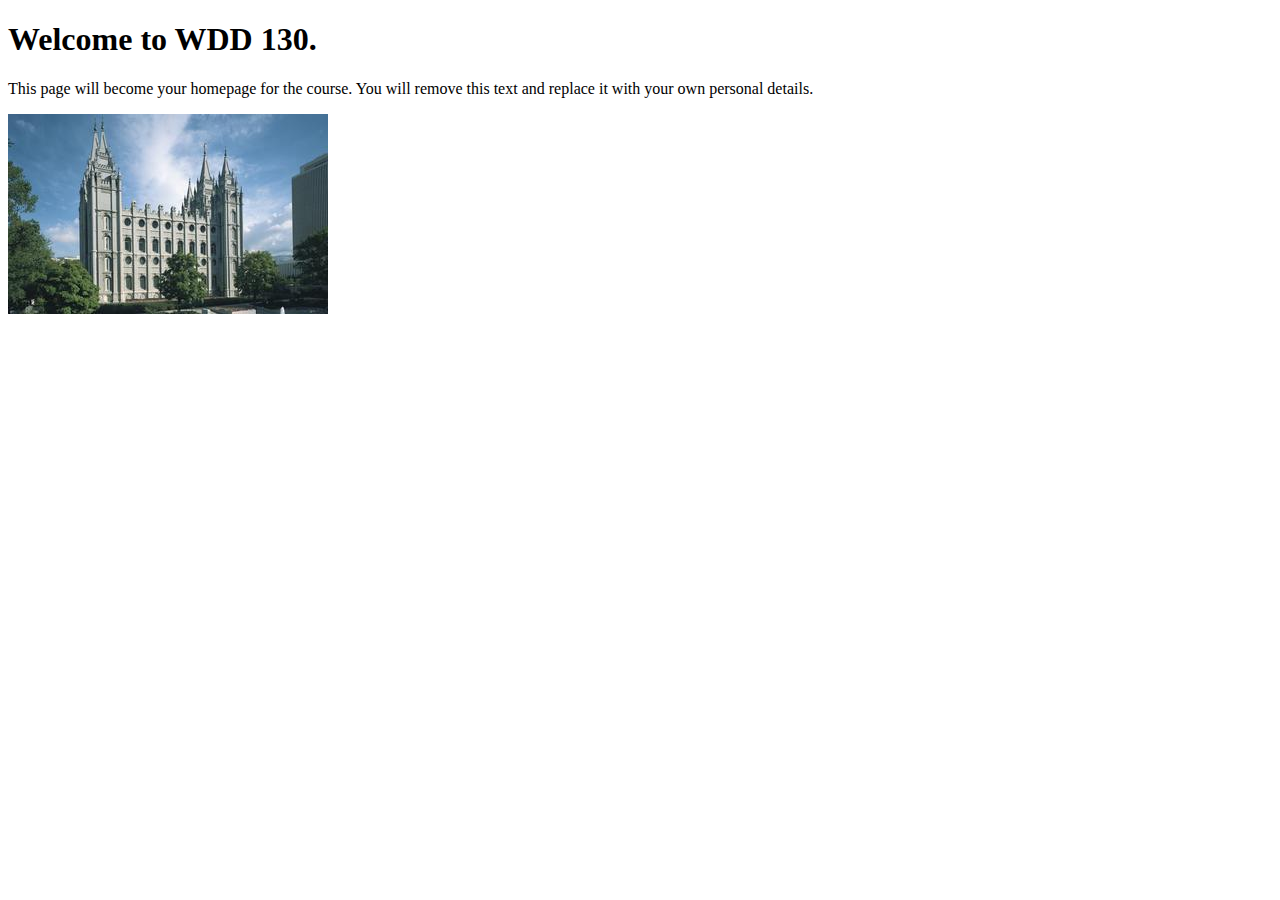
<file: index.html>
<!DOCTYPE html>
<html lang="en">
<head>
    <meta charset="UTF-8">
    <meta name="viewport" content="width=device-width, initial-scale=1.0">
    <title>WDD 130 | Personal Homepage</title>
</head>
<body>
    <h1>Welcome to WDD 130.</h1>
    <p>This page will become your homepage for the course. You will remove this text and replace it with your own personal details.</p>

    <img src="images/salt-lake-temple.jpg" alt="The Salt Lake Temple.">
</body>
</html>
</file>
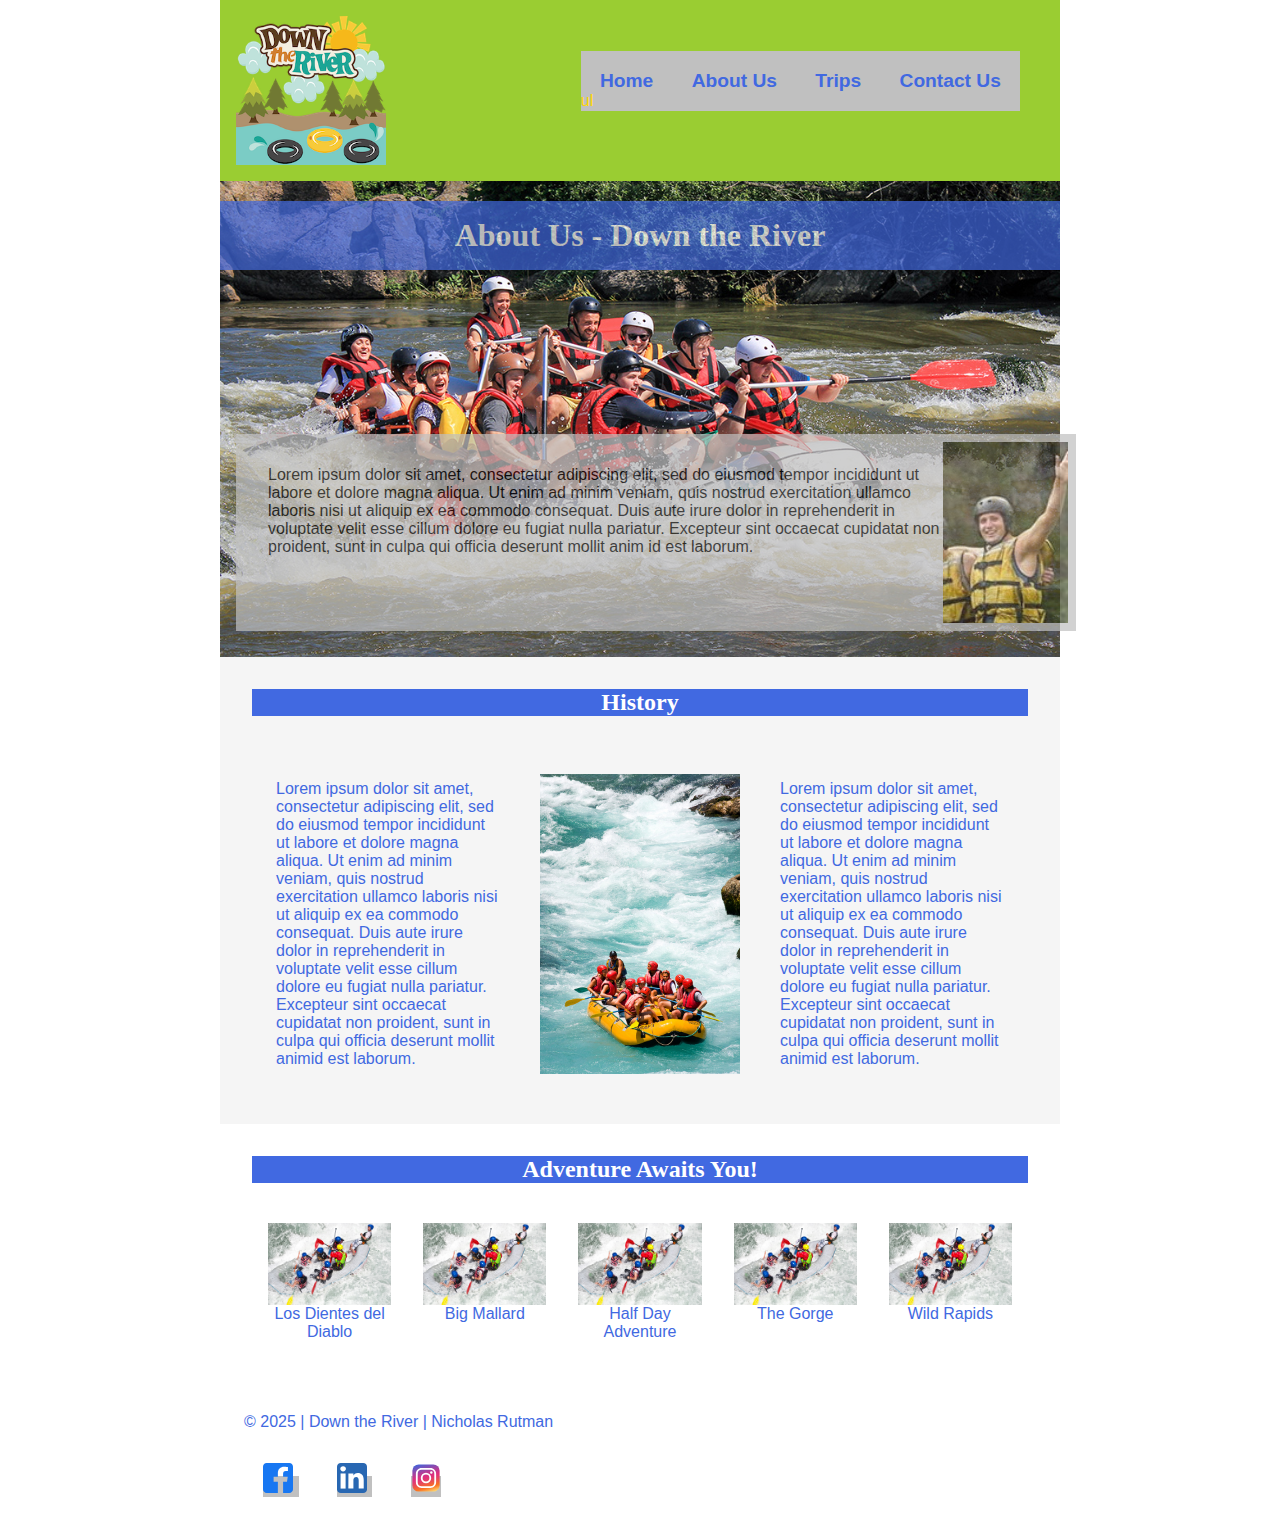
<file: wwr/index.html>
<!DOCTYPE html>
<html lang="en">

<head>
    <meta charset="UTF-8">
    <meta name="viewport" content="width=device-width, initial-scale=1.0">
    <meta name="description"
        content="The page is to give details about the goals of the company and give a history of the company.  It is to encourage people to go White Water Rafting.">
    <meta name="author" content="Nicholas Rutman">
    <title>About Us - Down the River</title>
    <link rel="stylesheet" href="styles/rafting.css">
</head>

<body>
    <div class="grid">
        <header>
            <img src="images/z-downriver.png" alt="Down the River" width="150">
            <nav>
                <ul class="navigation">
                    <li><a href="index.html" class="box">Home</a>
                    <li><a href="about.html" class="box">About Us</a></li>
                    <li><a href="trips.html" class="box">Trips</a></li>
                    <li><a href="contact.html" class="box">Contact Us</a></li>
                </ul>ul
            </nav>
        </header>
    </div>
    <main>
        <div class="hero">
            <img src="images/rafting10_1024.jpg" alt="White Water Rafting">
            <h1>About Us - Down the River</h1>
            <article>
                <img src="images/rafting59_600.jpg" alt="Happy Rafters">
                <p>Lorem ipsum dolor sit amet, consectetur adipiscing elit, sed do eiusmod tempor incididunt ut labore
                    et dolore magna aliqua. Ut enim ad minim veniam, quis nostrud exercitation ullamco laboris nisi ut
                    aliquip ex ea
                    commodo consequat. Duis aute irure dolor in reprehenderit in voluptate velit esse cillum dolore eu
                    fugiat nulla pariatur. Excepteur sint occaecat cupidatat non proident, sunt in culpa qui officia
                    deserunt mollit anim id est laborum.</p>
            </article>
        </div>
        <div class="grid">
            <section class="history">
                <h2>History</h2>
                <p>Lorem ipsum dolor sit amet, consectetur adipiscing elit, sed do eiusmod tempor incididunt ut labore
                    et dolore magna aliqua. Ut enim ad minim veniam, quis nostrud exercitation ullamco laboris nisi ut
                    aliquip ex ea commodo consequat. Duis aute irure dolor in reprehenderit in voluptate velit esse
                    cillum dolore eu
                    fugiat nulla pariatur. Excepteur sint occaecat cupidatat non proident, sunt in culpa qui officia
                    deserunt mollit
                    animid est laborum.</p>
                <img src="images/rafting49_600.jpg" alt="Rafting History" width="200">
                <p>Lorem ipsum dolor sit amet, consectetur adipiscing elit, sed do eiusmod tempor incididunt ut labore
                    et dolore magna
                    aliqua. Ut enim ad minim veniam, quis nostrud exercitation ullamco laboris nisi ut aliquip ex ea
                    commodo consequat.
                    Duis aute irure dolor in reprehenderit in voluptate velit esse cillum dolore eu
                    fugiat nulla pariatur. Excepteur sint occaecat cupidatat non proident, sunt in culpa qui officia
                    deserunt mollit
                    animid est laborum.</p>

            </section>
        </div>

        <section class="adventures">
            <h2>Adventure Awaits You!</h2>
            <div class="gallery">
                <figure>
                    <img src="images/rafting42_600.jpg" alt="Los Dientes del Diablo">
                    <figcaption>Los Dientes del Diablo</figcaption>
                </figure>
                <figure>
                    <img src="images/rafting42_600.jpg" alt="Big Mallard">
                    <figcaption>Big Mallard</figcaption>
                </figure>
                <figure>
                    <img src="images/rafting42_600.jpg" alt="Half Day Adventure">
                    <figcaption>Half Day Adventure</figcaption>
                </figure>
                <figure>
                    <img src="images/rafting42_600.jpg" alt="The Gorge">
                    <figcaption>The Gorge</figcaption>
                </figure>
                <figure>
                    <img src="images/rafting42_600.jpg" alt="Wild Rapids">
                    <figcaption>Wild Rapids</figcaption>
                </figure>
            </div>
        </section>
    </main>
    <footer>
        <p>© 2025 | Down the River | Nicholas Rutman</p>
        <nav class="socialmedia">
            <a href="https://facebook.com">
                <img src="images/facebook-square.svg" alt="Facebook Icon" width="30">
            </a>
            <a href="https://linkedin.com">
                <img src="images/linkedin-square.svg" alt="Linkedin Icon" width="30">
            </a>
            <a href="https://instagram.com">
                <img src="images/instagram-square.svg" alt="Instagram Icon" width="30">
            </a>
        </nav>
    </footer>
</body>

</html>
</file>
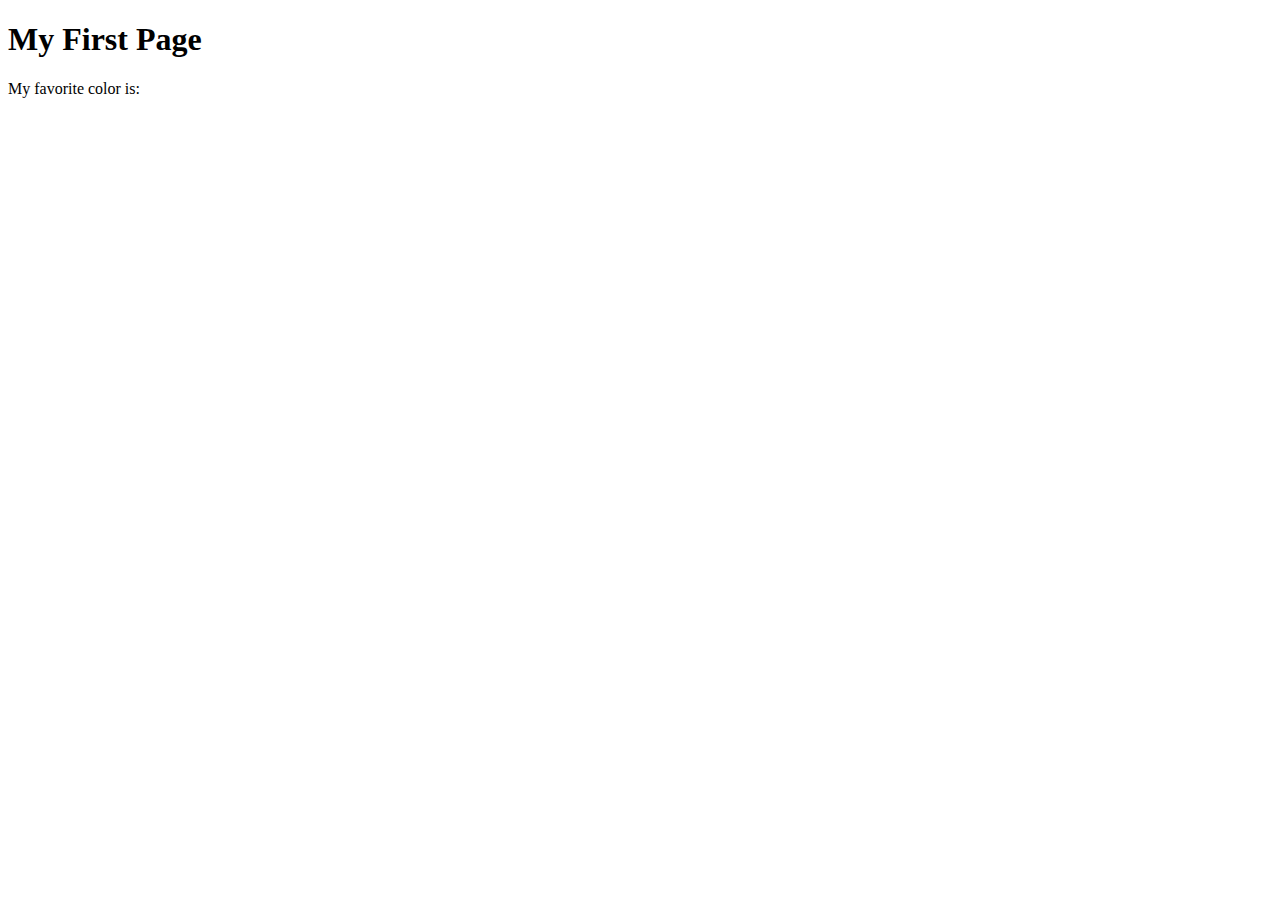
<file: week01/first-page.html>
<!DOCTYPE html>
<html lang="en">
<head>
    <meta charset="UTF-8">
    <meta name="viewport" content="width=device-width, initial-scale=1.0">
    <title>My First Page</title>
</head>
<body>
    <h1>My First Page</h1>
    <p>My favorite color is: </p>
</body>
</html>
</file>
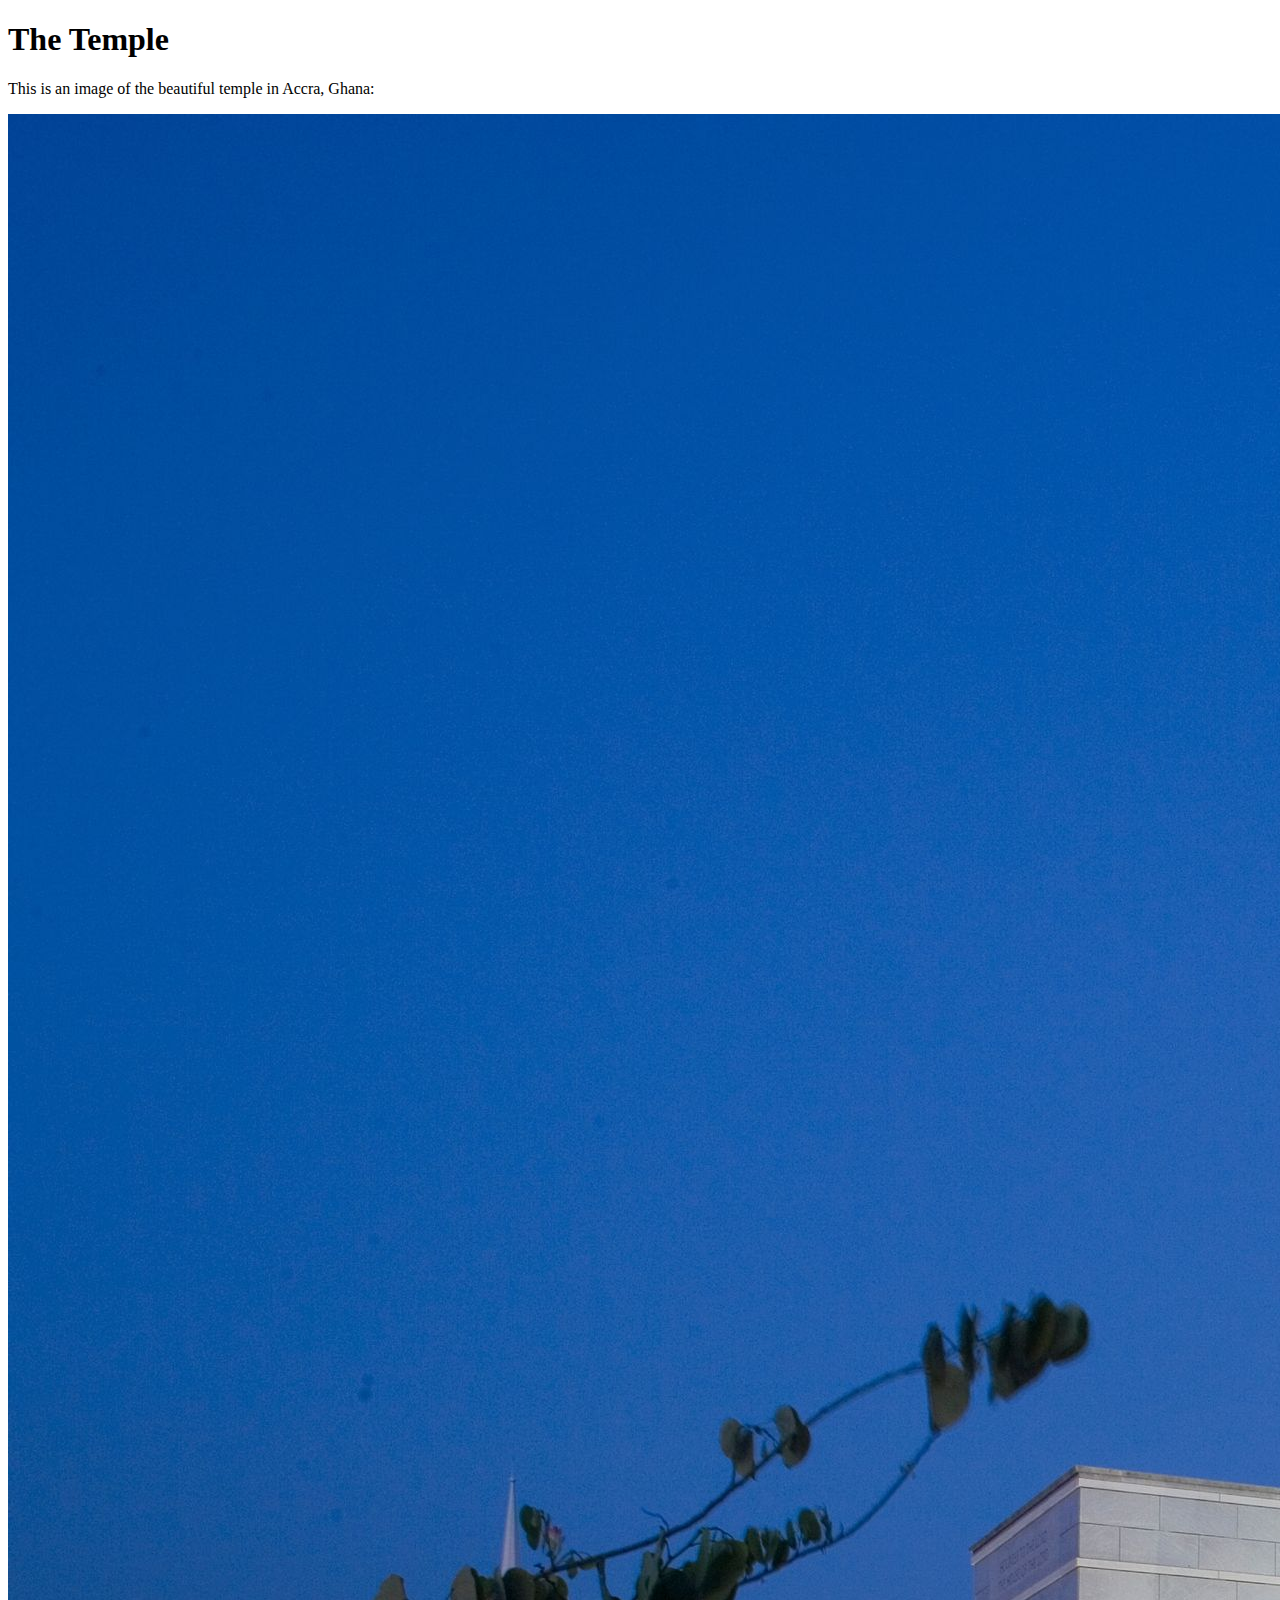
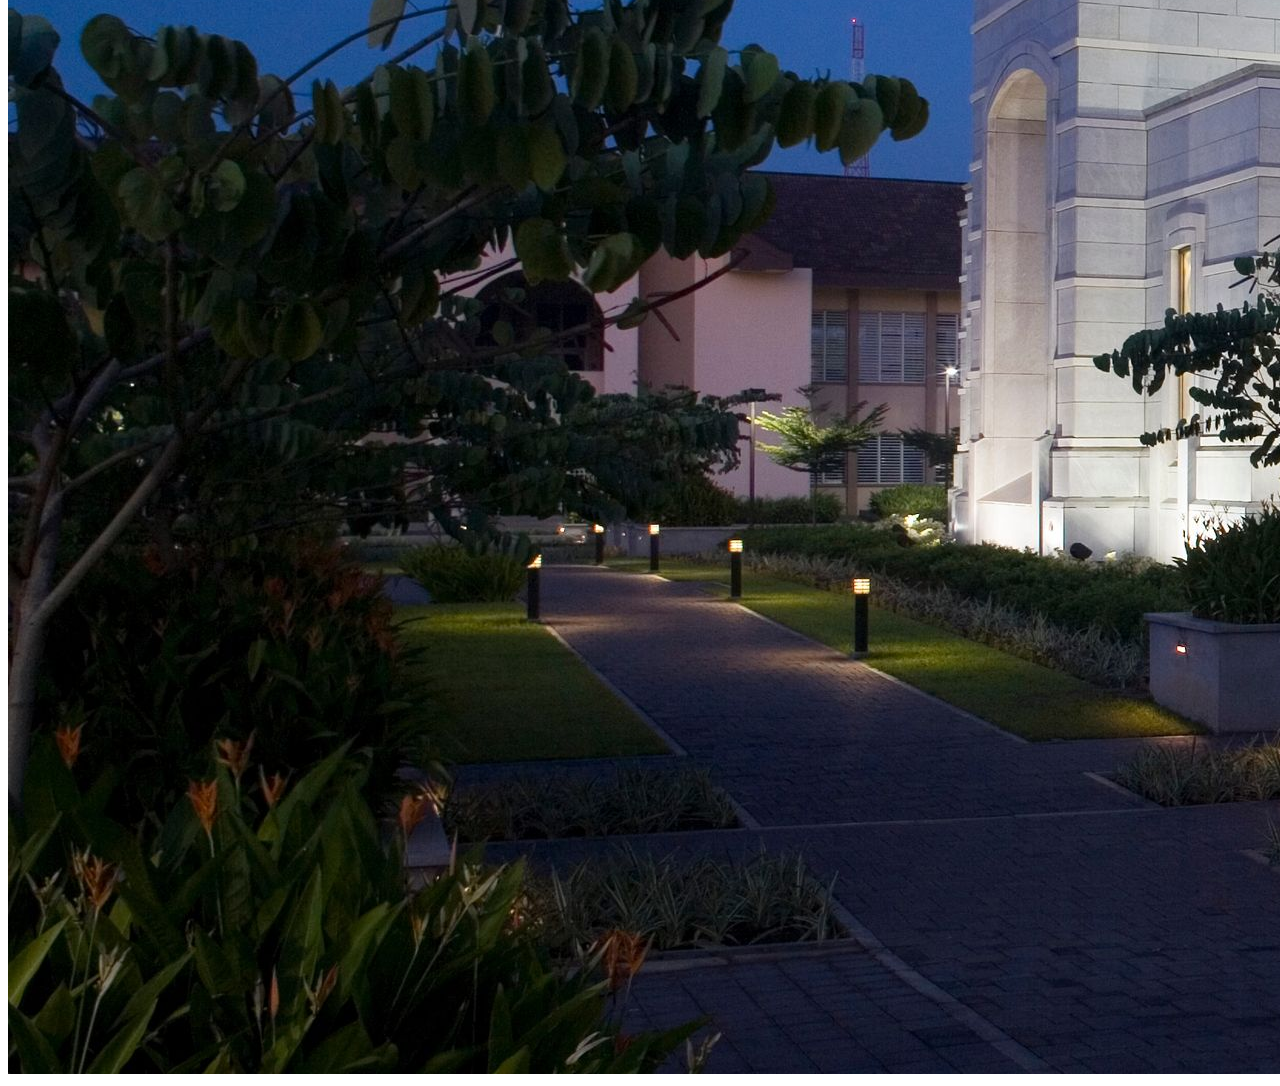
<file: week01/images.html>
<!DOCTYPE html>
<html lang="en">
<head>
    <meta charset="UTF-8">
    <meta name="viewport" content="width=device-width, initial-scale=1.0">
    <title>Temple Image</title>
</head>
<body>
    <h1>The Temple</h1>
    <p>This is an image of the beautiful temple in Accra, Ghana:</p>
    <img src="images/temple-large.jpeg" alt="The Accra Ghana Temple">
    
</body>
</html>
</file>
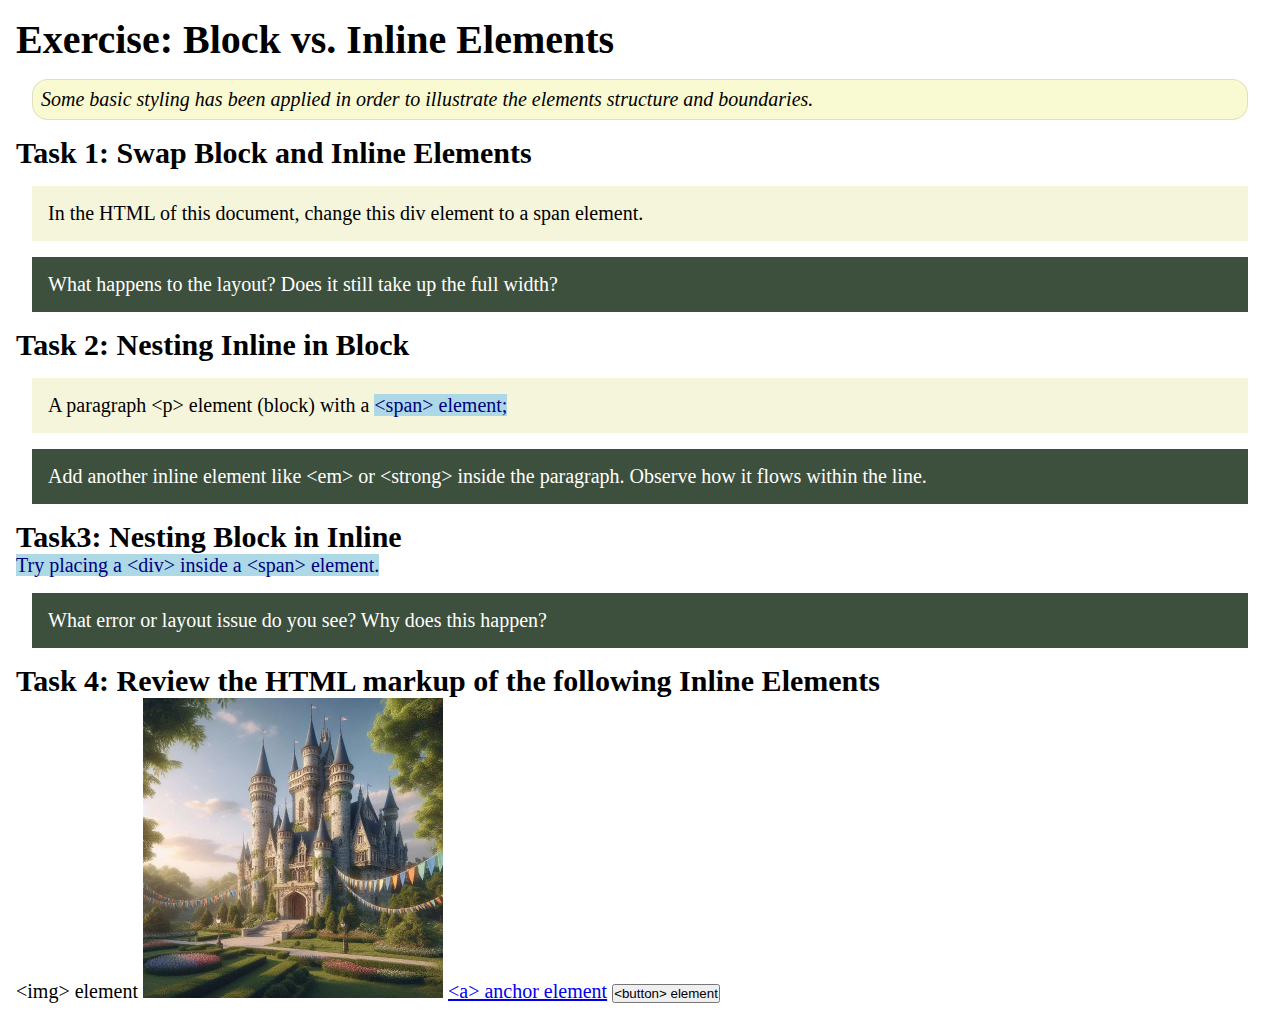
<file: week02/block-vs-inline.html>
<!DOCTYPE html>
<html lang="en">

<head>
    <meta charset="UTF-8">
    <meta name="viewport" content="width=device-width, initial-scale=1.0">
    <title>Exercise: Block vs. Inline Elements</title>
    <link rel="stylesheet" href="styles/block-vs-inline.css">
</head>

<body>
    <main>
        <h1>Exercise: Block vs. Inline Elements</h1>
        <p class="note">Some basic styling has been applied in order to illustrate the elements structure and
            boundaries.</p>

        <h2>Task 1: Swap Block and Inline Elements</h2>
        <div>In the HTML of this document, change this div element to a span element.</div>

        <p class="question">What happens to the layout? Does it still take up the full width?</p>

        <h2>Task 2: Nesting Inline in Block</h2>
        <p>A paragraph &lt;p&gt; element (block) with a <span>&lt;span&gt; element;</span></p>
        <p class="question">Add another inline element like &lt;em&gt; or &lt;strong&gt; inside the paragraph. Observe
            how it flows within the line.</p>

        <h2>Task3: Nesting Block in Inline</h2>
        <span>Try placing a &lt;div&gt; inside a &lt;span&gt; element.</span>
            <p class="question">What error or layout issue do you see? Why does this happen?</p>


            <h2>Task 4: Review the HTML markup of the following Inline Elements</h2>
        &lt;img&gt; element
        <img src="images/castle.webp" alt="placeholder image (images are inline)" width="300" height="300">
        <a href="https://churchofjesuschrist.org">&lt;a&gt; anchor element</a>
        <button type="button">&lt;button&gt; element</button>
    </main>
</body>

</html>
</file>
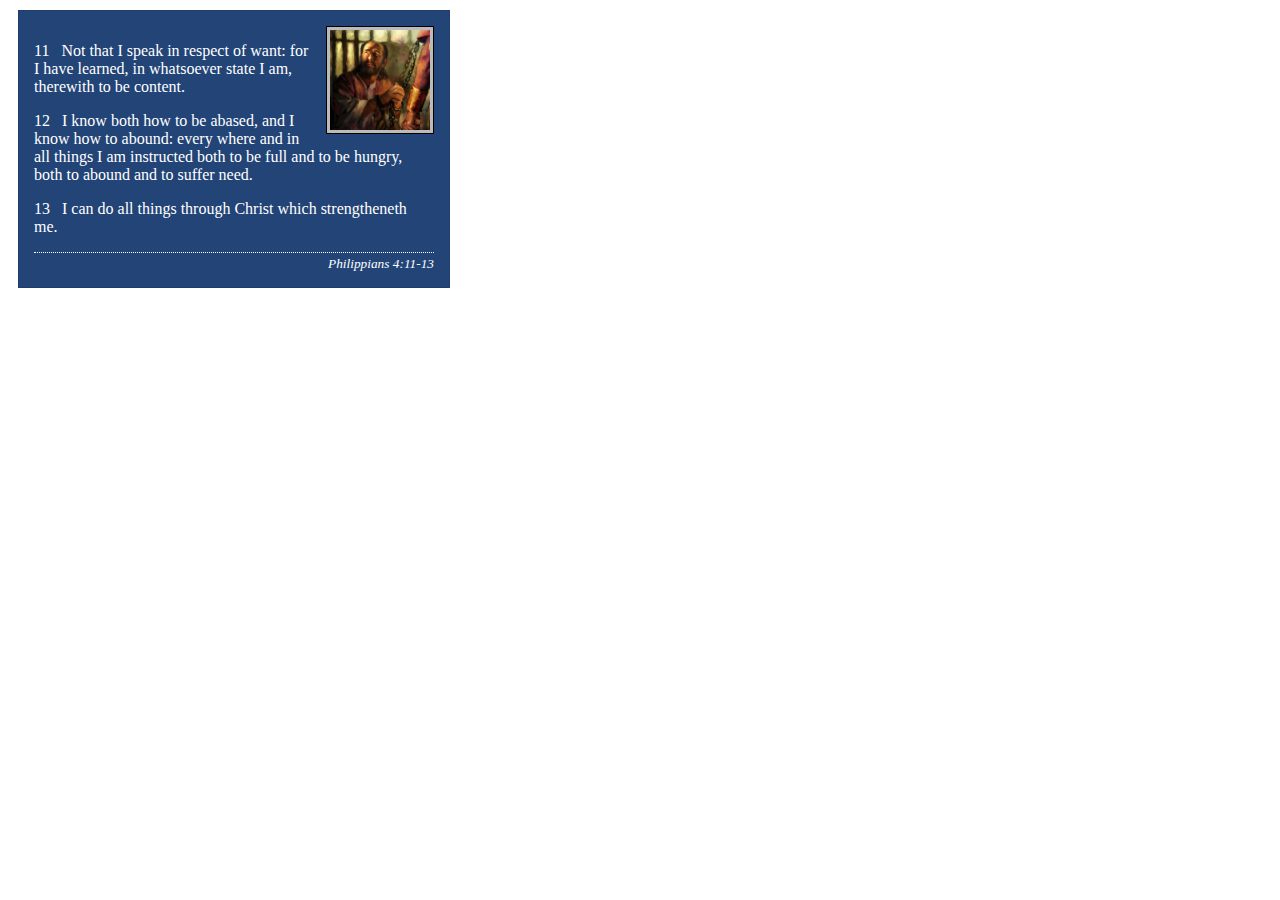
<file: week02/box-model-solution.html>
<!DOCTYPE html>
<html lang="en">
<head>
    <meta charset="UTF-8">
    <meta name="viewport" content="width=device-width, initial-scale=1.0">
    <title>Box Model Activity</title>
    <link rel="stylesheet" href="styles/box-model-solution.css">
</head>
<body>
    <main>
        <div class="callout">
            <img src="images/apostle-paul-imprisoned.webp" alt="Paul the Apostle - Imprisoned in Rome" width="200" height="200">
            <blockquote>
                <p>11 &nbsp; Not that I speak in respect of want: for I have learned, in whatsoever state I am, therewith to be content.</p>
                <p>12 &nbsp; I know both how to be abased, and I know how to abound: every where and in all things I am instructed both to be full and to be hungry, both to abound and to suffer need.</p>
                <p>13 &nbsp; I can do all things through Christ which strengtheneth me.</p>
            </blockquote>
            <cite>Philippians 4:11-13</cite>
        </div>
    </main>
</body>
</html>
</file>
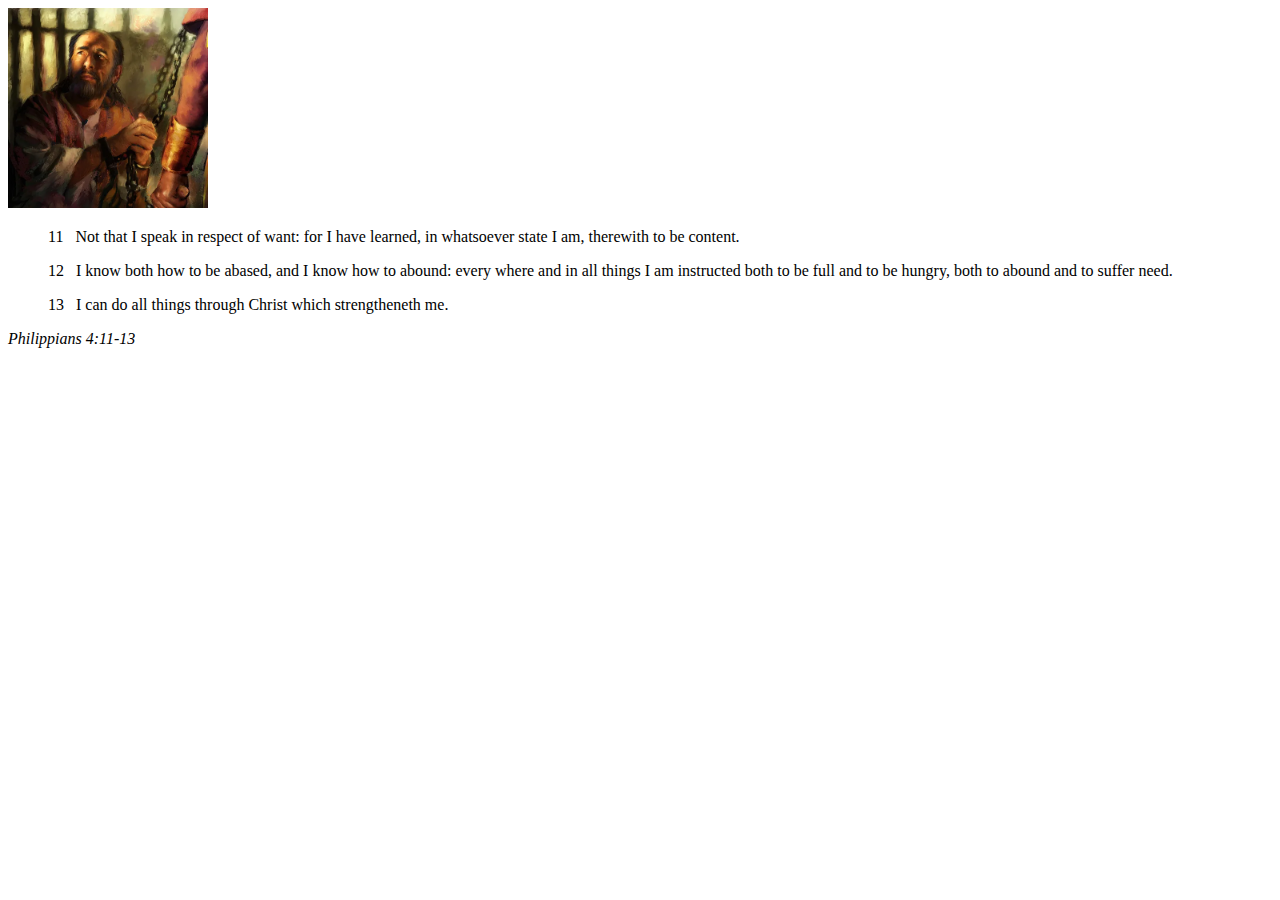
<file: week02/box-model.html>
<!DOCTYPE html>
<html lang="en">
<head>
    <meta charset="UTF-8">
    <meta name="viewport" content="width=device-width, initial-scale=1.0">
    <title>Box Model Activity</title>
</head>
<body>
    <main>
        <div class="callout">
            <img src="images/apostle-paul-imprisoned.webp" alt="Paul the Apostle - Imprisoned in Rome" width="200" height="200">
            <blockquote>
                <p>11 &nbsp; Not that I speak in respect of want: for I have learned, in whatsoever state I am, therewith to be content.</p>
                <p>12 &nbsp; I know both how to be abased, and I know how to abound: every where and in all things I am instructed both to be full and to be hungry, both to abound and to suffer need.</p>
                <p>13 &nbsp; I can do all things through Christ which strengtheneth me.</p>
            </blockquote>
            <cite>Philippians 4:11-13</cite>
        </div>
    </main>
</body>
</html>
</file>
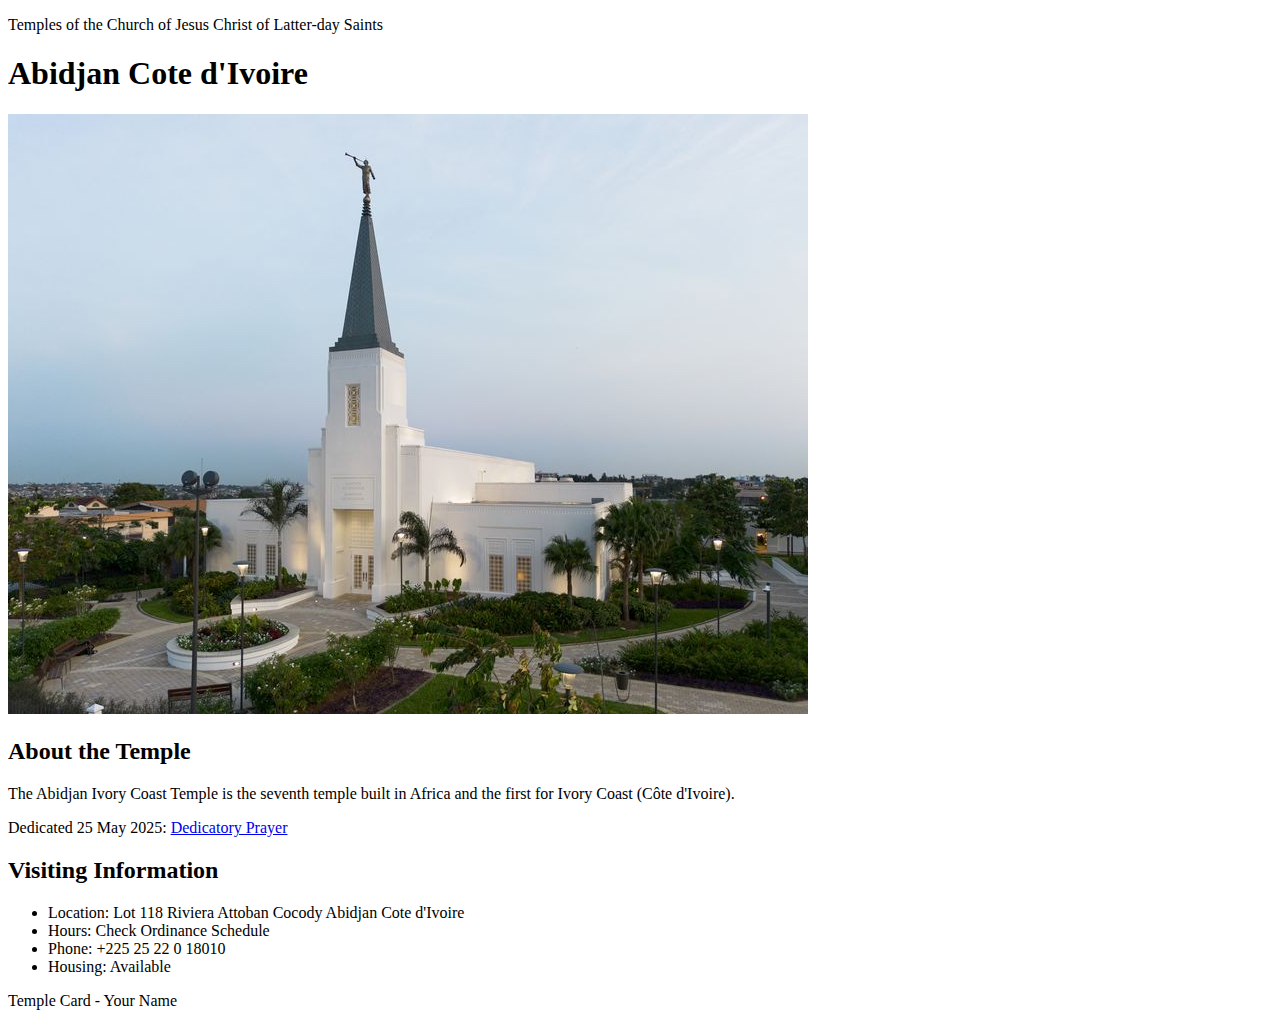
<file: week02/temple.html>
<!DOCTYPE html>
<html lang="en">

<head>
    <meta charset="UTF-8">
    <meta name="viewport" content="width=device-width, initial-scale=1.0">
    <title>Temple Card - Abidjan Cote d'Ivoire</title>
</head>

<body>
    <header>
        <p>Temples of the Church of Jesus Christ of Latter-day Saints</p>
    </header>
    <main>
        <h1>Abidjan Cote d'Ivoire</h1>
        <picture>
            <img src="images/abidjan-ivory-coast.jpeg" alt="Abidjan Cote d'Ivoire Temple">
        </picture>
        <section>
            <h2>About the Temple</h2>
            <p>The Abidjan Ivory Coast Temple is the seventh temple built in Africa and the first for Ivory Coast (Côte
                d'Ivoire).</p>
            <p>Dedicated 25 May 2025: <a
                    href="https://www.churchofjesuschrist.org/temples/dedicatory-prayer/abidjan-ivory-coast-temple/2025-05-25?lang=eng"
                    target="_blank" rel="noopener noreferrer">Dedicatory Prayer</a></p>
        </section>
        <section>
            <h2>Visiting Information</h2>
            <ul>
                <li>Location: Lot 118 Riviera Attoban Cocody Abidjan Cote d'Ivoire</li>
                <li>Hours: Check Ordinance Schedule</li>
                <li>Phone: +225 25 22 0 18010</li>
                <li>Housing: Available</li>
            </ul>
        </section>
    </main>
    <footer>
        <p>Temple Card - Your Name</p>
    </footer>
</body>

</html>
</file>
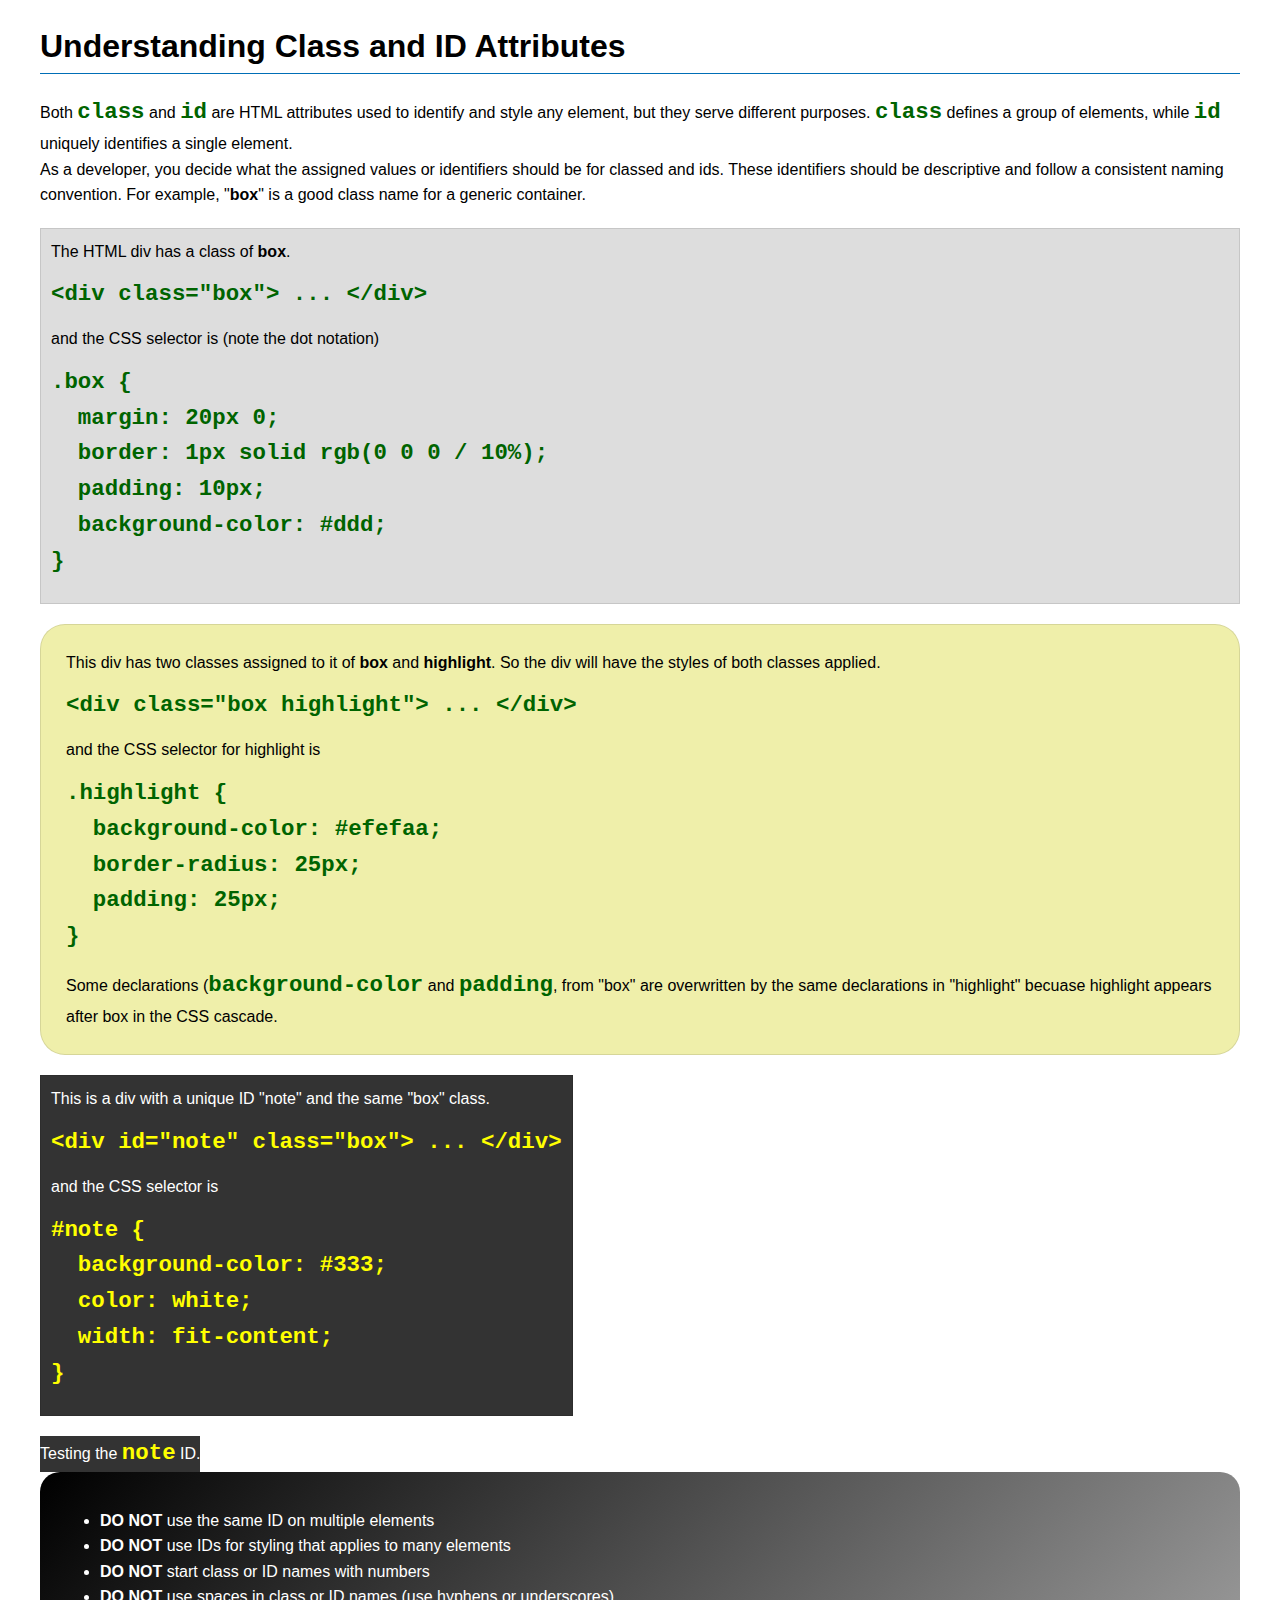
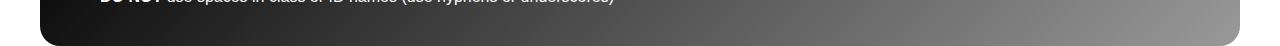
<file: week03/class-and-id.html>
<!DOCTYPE html>
<html lang="en">

<head>
    <meta charset="UTF-8">
    <meta name="viewport" content="width=device-width, initial-scale=1.0">
    <title>Class vs ID Attributes</title>
    <link rel="stylesheet" href="styles/class-and-id.css">
</head>

<body>
    <h1>Understanding Class and ID Attributes</h1>
    <p>Both <code>class</code> and <code>id</code> are HTML attributes used to identify and style any element, but they
        serve different purposes. <code>class</code> defines a group of elements, while <code>id</code> uniquely
        identifies a single element.</p>
    <p>As a developer, you decide what the assigned values or identifiers should be for classed and ids. These
        identifiers should be
        descriptive and follow a consistent naming convention. For example, "<strong>box</strong>" is a good class name
        for a generic container.</p>
    <div class="box">
        <p>The HTML div has a class of <strong>box</strong>.</p>
        <pre><code class="html">&lt;div class="box"&gt; ... &lt;/div&gt;</code></pre>
        and the CSS selector is (note the dot notation)
        <pre><code class="css">.box {
  margin: 20px 0;
  border: 1px solid rgb(0 0 0 / 10%);
  padding: 10px;
  background-color: #ddd; 
}</code></pre>
    </div>

    <div class="box highlight">
        <p>This div has two classes assigned to it of <strong>box</strong> and <strong>highlight</strong>. So the div
            will have the styles of both classes applied.</p>
        <pre><code class="html">&lt;div class="box highlight"&gt; ... &lt;/div&gt;</code></pre>
        and the CSS selector for highlight is
        <pre><code class="css">.highlight {
  background-color: #efefaa;
  border-radius: 25px;
  padding: 25px;
}</code></pre>
<p>Some declarations (<code>background-color</code> and <code>padding</code>, from "box" are overwritten by the same declarations in "highlight" becuase highlight appears after box in the CSS cascade.</p>
    </div>

    <div id="note" class="box">
        <p>This is a div with a unique ID "note" and the same "box" class.</p>
        <pre><code class="html">&lt;div id="note" class="box"&gt; ... &lt;/div&gt;</code></pre>
        and the CSS selector is
        <pre><code class="css">#note {
  background-color: #333;
  color: white;
  width: fit-content;
}</code></pre>
    </div>

    <div id="note">
        <p>Testing the <code>note</code> ID.</p>
    </div>

    <section id="best-practice">
        <ul>
            <li><strong>DO NOT</strong> use the same ID on multiple elements</li>
            <li><strong>DO NOT</strong> use IDs for styling that applies to many elements</li>
            <li><strong>DO NOT</strong> start class or ID names with numbers</li>
            <li><strong>DO NOT</strong> use spaces in class or ID names (use hyphens or underscores)</li>
        </ul>
    </section>




</body>

</html>
</file>
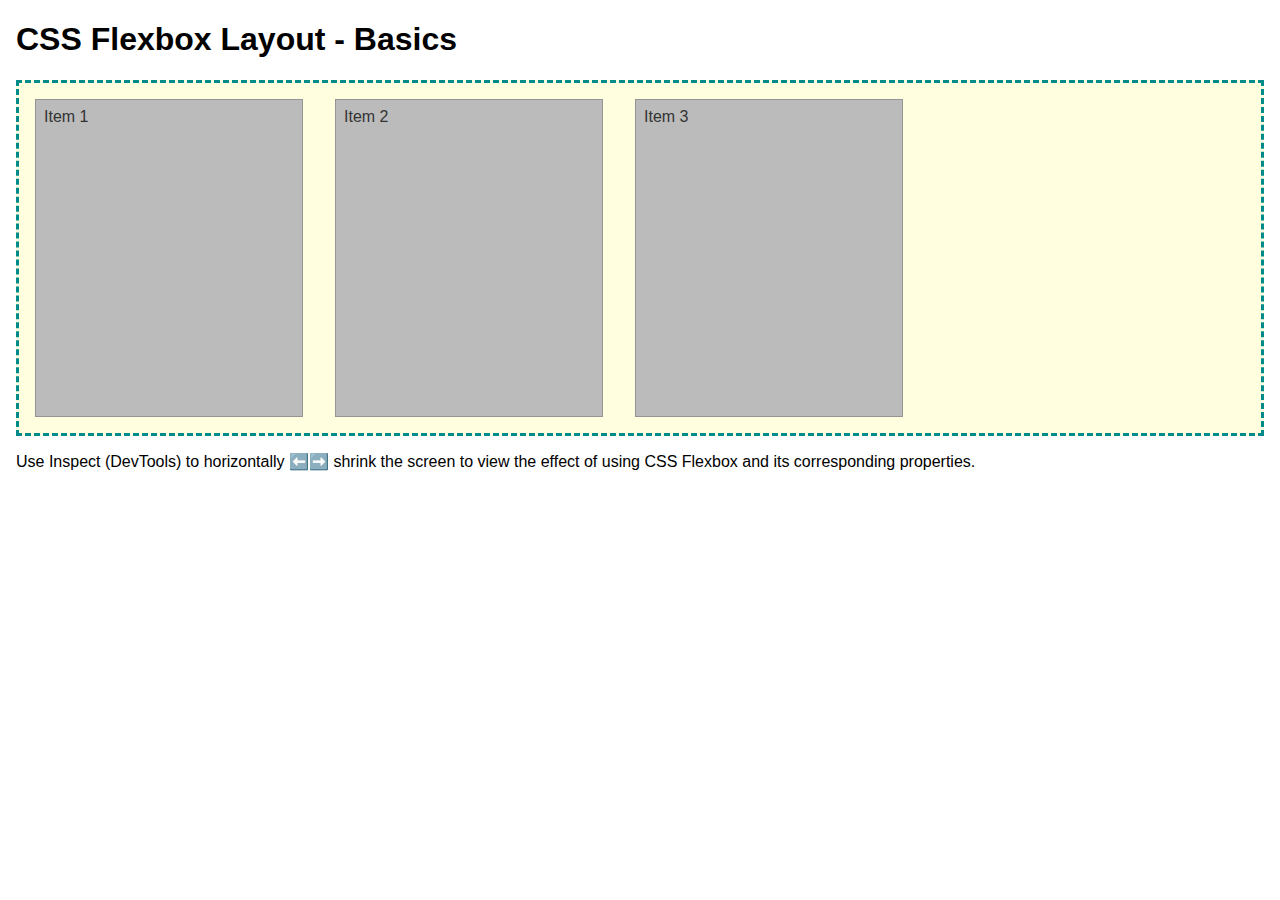
<file: week04/flexbox-layout.html>
<!DOCTYPE html>
<html lang="en">
<head>
    <meta charset="UTF-8">
    <meta name="viewport" content="width=device-width, initial-scale=1.0">
    <title>CSS Flexbox Layout - Basics</title>
    <link rel="stylesheet" href="styles/flexbox.css">
</head>
<body>
    <main>
        <h1>CSS Flexbox Layout - Basics</h1>
        <div class="flex-container">
            <div class="flex-item item1">Item 1</div>
            <div class="flex-item item2">Item 2</div>
            <div class="flex-item item3">Item 3</div>
        </div>
        <p>Use Inspect (DevTools) to horizontally ⬅️➡️ shrink the screen to view the effect of using CSS Flexbox and its corresponding properties.</p>
    </main>
</body>
</html>
</file>
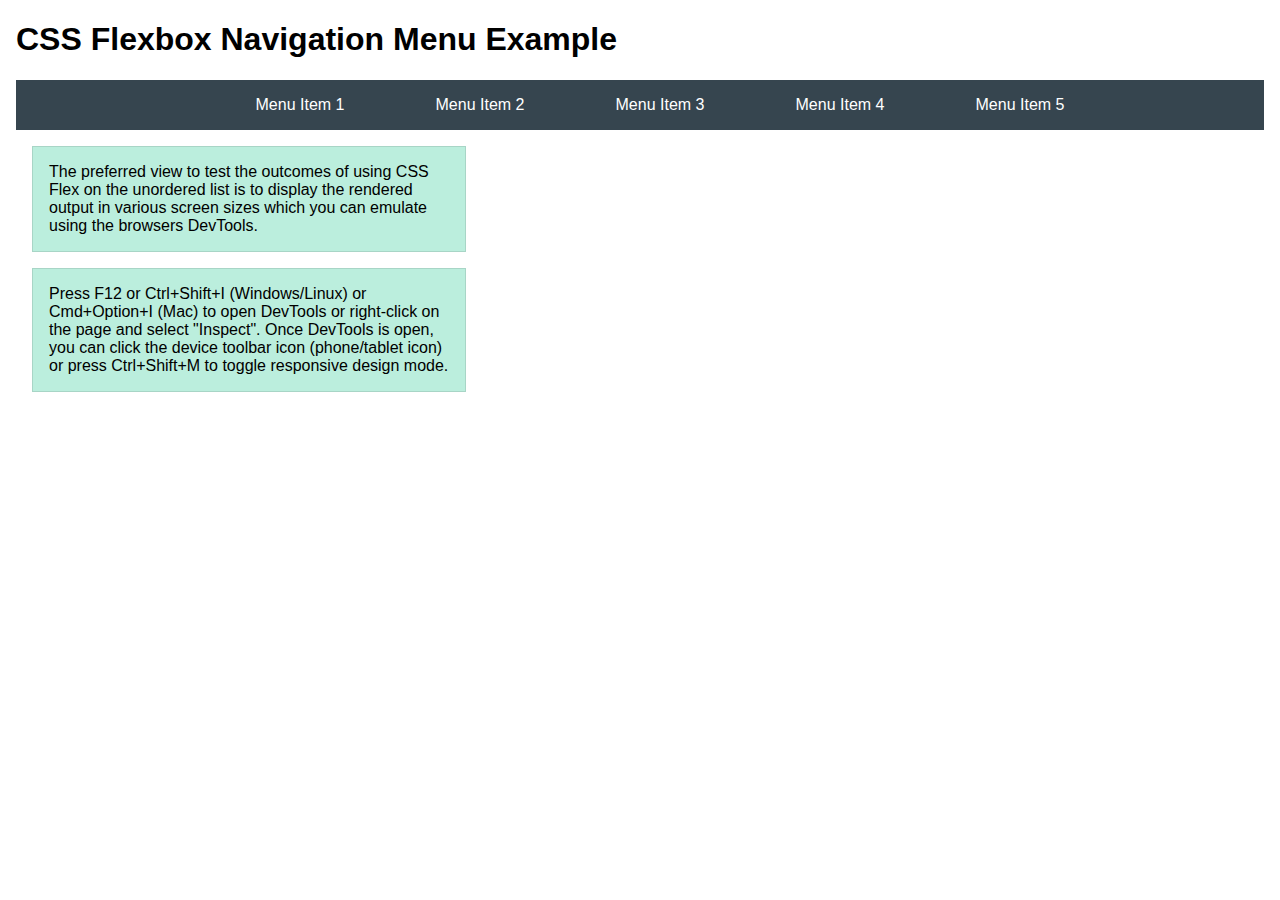
<file: week04/flexbox-menu.html>
<!DOCTYPE html>
<html lang="en">
<head>
    <meta charset="UTF-8">
    <meta name="viewport" content="width=device-width, initial-scale=1.0">
    <title>CSS Flexbox - Navigation Menu</title>
    <link rel="stylesheet" href="styles/flexbox-menu.css">
</head>
<body>
    <main>
        <h1>CSS Flexbox Navigation Menu Example</h1>
        <nav>
            <ul>
                <li><a href="#">Menu Item 1</a></li>
                <li><a href="#">Menu Item 2</a></li>
                <li><a href="#">Menu Item 3</a></li>
                <li><a href="#">Menu Item 4</a></li>
                <li><a href="#">Menu Item 5</a></li>
            </ul>
        </nav>
        <p>The preferred view to test the outcomes of using CSS Flex on the unordered list is to display the rendered output in various screen sizes which you can emulate using the browsers DevTools.</p>

        <p>Press F12 or Ctrl+Shift+I (Windows/Linux) or Cmd+Option+I (Mac) to open DevTools or right-click on the page and select "Inspect". Once DevTools is open, you can click the device toolbar icon (phone/tablet icon) or press Ctrl+Shift+M to toggle responsive design mode.</p>

                      
        
    </main>
</body>
</html>
</file>
<file: wwr/styles/rafting.css>
* {
    margin: 0;
    padding: 0;
    box-sizing: border-box;
}


.box {
    margin: 0em;
    border: 2px #000;
    padding: 1em;
    color: var(--accent1-color);
}
:root {
    --primary-color: #9ACD32; /* Yellow Green */
    --secondary-color: #C0C0C0; /* Silver */
    --accent1-color: #4169E1; /* Royal Blue */
    --accent2-color: #FFD700; /* Gold */
    --heading-font: "Times New Roman", "Georgia", serif;
    --body-font: Arial, Helvetica, sans-serif;
}

header {
    display: flex;
    justify-content: space-between;
    align-items: center;
    background-color: var(--primary-color);
    color: var(--accent2-color);
    padding: 1em;
}

header img {
    width: 150px;
    height: auto;
}

nav ul {
    display: flex;
    list-style: none;

}

nav a {
    text-decoration: none;
    font-size: 1.2em;
    font-weight: 700;
    color: var(--accent1-color);
    background-color: var(--secondary-color);
}

body {
    font-family: var(--body-font);
    color: var(--accent1-color);
}
header, main, .grid, footer, .history, .adventures {
    width: 840px;
    margin: 0 auto;
}

h1, h2 {
    font-family: var(--heading-font);
    color: var(--primary-color);
    display: block;
}

nav, p, section, article {
    margin: 16px;
    padding: 8px;
}

.socialmedia a {
    text-decoration: none;
}

.hero {
    position: relative;
}
.hero img {
    display: block;
    width: 840px;
    height: auto;
}
h1 {
    position: absolute;
    top: 20px;
    width: 100%;
    padding: 16px;
    text-align: center;
    opacity: 0.7;
    background-color: var(--accent1-color);
    color: #fff;
    
}

.normalhead {
    width: 840px;
    text-align: center;
    padding: 16px;
    opacity: 0.7;
    background-color: var(--accent1-color);
    color: #fff;
}

article {
    position: absolute;
    display: block;
    background-color: var(--secondary-color);
    opacity: 0.7;
    width: 100%;
    bottom: 10px;
    color: #000;
}
.hero article img {
    float: right;
    width: 125px;
}


.history {
  display: grid;
  grid-template-columns: 1fr 200px 1fr;
  gap: 1em;
  align-items: center;
  padding: 2em;
  background: #f5f5f5;
}

.history h2 {
  grid-column: 1 / -1;
  text-align: center;
  margin-bottom: 1em;
  font-family: var(--heading-font);
  background-color: var(--accent1-color);
  color: #FFF;
}


.adventures {
  text-align: center;
  padding: 2em;
}

.adventures h2 {
  margin-bottom: 1em;
  font-family: var(--heading-font);
  background-color: var(--accent1-color);
  color: #FFF;
}

.adventures .gallery {
  display: grid;
  grid-template-columns: repeat(5, 1fr);
}

.adventures figure {
  text-align: center;
  margin: 1em;
}

.adventures img {
  width: 100%;
  height: auto;
  max-width: 150px;
  margin: 0 auto;
  display: block;
}

.offering {
  text-align: center;
  padding: 2em;
  background-color: var(--secondary-color);
}

.offering h2 {
  margin-bottom: 1em;
  font-family: var(--heading-font);
  background-color: var(--accent1-color);
  color: #FFF;
}

.offering .gallery {
  display: grid;
  grid-template-columns: repeat(3, 1fr);
}

.offering figure {
  text-align: center;
  margin: 1em;
}

.offering img {
  width: 100%;
  height: auto;
  max-width: 150px;
  padding: .1rem;
  margin: 0 auto;
  display: block;
 
}

.featuredtrips {
  text-align: center;
  padding: 2em;
}

.featuredtrips h2 {
  margin-bottom: 1em;
  font-family: var(--heading-font);
  background-color: var(--accent1-color);
  color: #FFF;
}

.featuredtrips .gallery {
  display: grid;
  grid-template-columns: repeat(3, 1fr);
}

.featuredtrips figure {
  text-align: center;
  margin: 1em;
}

.featuredtrips img {
  width: 100%;
  height: auto;
  max-width: 150px;
  margin: 0 auto;
  display: block;
}

.figcaphead {
    font-size: large;
    font-weight: bold;
    padding: 1rem;
}

h1 {
    top: 20px;
    width: 100%;
    padding: 16px;
    text-align: center;
    opacity: 0.7;
    background-color: var(--accent1-color);
    color: #fff;
    
}

.address {
    text-align: center;
    color:#000;
    text-decoration: none;
    line-height: 0;
}

.mapform {
display: grid;
grid-template-columns: 1fr 1fr;
}


.map {
    grid-column: 1;
    gap: 1rem;
}



.form  {
    grid-column: 2;
    background-color: #fff;
    color: #000;
}

.form-item {
    display: grid;
    grid-template-columns: 80px 1fr;
    align-items: center;
    gap: .5rem;
}

.form-item textarea {
    display: grid;
    grid-column: span;
}
.purpose {
    display: grid;
    grid-template-columns: 1fr 1fr;
    grid-template-rows: 1fr 1fr 1fr;
}

button {
    background-color: navy;
    color: #fff;
    margin: 0 auto;
    display: block;
    padding: .5rem;
    border-radius: .5rem;
    box-shadow: 0 0 30px #eee;
}

.calltoaction {
    display: grid;
    grid-template-columns: 1fr 1fr;
    align-items: center;
    justify-items: center;
    text-align: center;
}

.calltoaction img {
    max-width: 250px;
    margin: 1rem;
}

.actioncontact {
    align-items: center;
    text-align: center;
}

.calltoaction a {
    padding: .5rem;
    font-family: var(--heading-font);
    font-size: large;
    text-decoration: none;
    background-color:navy;
    color: #fff;
    border-radius: .5rem;
}

.actionconfeature {
    display: grid;
    grid-template-columns: 230px auto;
    align-items: center;
    text-align: center;
}

.actioncontact {
    padding: 1rem;
    background-color: var(--secondary-color)
}
.gallery p {
    padding: none;
}
}

.actioncontact a {
    padding: .5rem;
    font-family: var(--heading-font);
    font-size: large;
    text-decoration: none;
    background-color:navy;
    color: #fff;
    border-radius: .5rem;
}

.actioncontact img {
    max-width: 150px;
    align-items: center;
}
.triplist h2 {
  margin-bottom: 1em;
  font-family: var(--heading-font);
  text-align: center;
  background-color: var(--accent1-color);
  color: #FFF;
}
h3 {
    padding: 1rem;
}
.calltoaction p {
    font-family: var(--heading-font);    
    font-size:xx-large;
}

.action {
    grid-column: 1;
    gap: 1rem;
}

.subform  {
    grid-column: 2;
    background-color: var(--secondary-color);
    padding: 1rem;
    border-bottom: #000;
    border-style:solid;

}


.employees {
  display: block;
    text-align: center;
  align-items: center;
  background-color: var(--secondary-color);
  border-color: #000;
  border-width: 3px;
  padding: 2em;
}

.employees h2 {
  margin-bottom: 1em;
  font-family: var(--heading-font);
  background-color: var(--accent1-color);
  color: #FFF;
}

.employees .gallery {
  display: grid;
  grid-template-columns: repeat(3, 1fr);
  align-items: center;
}

.employees figure {
  text-align: center;
  margin: 1em;
}

.employees img {
  width: 100px;
  height: auto;
  max-width: 100px;
  margin: 0 auto;
  display: block;
}

table {
  border-collapse: collapse;
  border: 2px solid rgb(140 140 140);
  font-family: sans-serif;
  font-size: 0.8rem;
  letter-spacing: 1px;
}

caption {
  caption-side: bottom;
  padding: 10px;
  font-weight: bold;
}

thead,
tfoot {
  background-color: rgb(228 240 245);
  color: #000;
}

th,
td {
  border: 1px solid rgb(160 160 160);
  
  padding: 8px 10px;
}

td:last-of-type {
  text-align: center;
}

tbody > tr:nth-of-type(even) {
  background-color: rgb(237 238 242);
}

tfoot th {
  text-align: right;
}

tfoot td {
  font-weight: bold;
}


}

footer{
    display: flex;
    align-items: center;
} 

footer a {
    
    margin: 1em;
    width: 30px;
    height: auto;

}
</file>
<file: week02/styles/block-vs-inline.css>
* {
    margin: 0;
    padding: 0;
}

body {
    font-size: 20px;
    margin: 1rem;
}

p,
div {
    background-color: beige;
    margin: 1rem;
    padding: 1rem;
}

span {
    color: navy;
    background-color: lightblue;
}

code {
    margin: 0;
    padding: 0;
    color: green;
    font-size: 1.2rem;
}

.note {
    font-style: italic;
    background-color: lightgoldenrodyellow;
    border-radius: 1rem;
    border: 1px solid rgb(0 0 0 / 10%);
    margin: 1rem;
    padding: .5rem;
}

.question {
    background-color: #3d503d;
    color: #fff;
}
</file>
<file: week02/styles/box-model-solution.css>
.callout {
    max-width: 400px;
    margin: 10px;
    border: 1px solid rgba(0, 0, 0, .1);
    padding: 15px;
    background-color: #247;
    color: #fff;
}

.callout img {
    float: right;
    margin: 0 0 10px 15px;
    border: 1px solid #000;
    padding: 3px;
    background-color: #bbb;
    width: 100px;
    height: auto;

}

blockquote {
    margin: 0;
}

cite {
    display: block;
    border-top: 1px dotted #fff;
    padding-top: 3px;
    text-align: right;
    font-size: smaller;
}
</file>
<file: week03/styles/class-and-id.css>
body {
    font-family: Arial, sans-serif;
    line-height: 1.6;
    margin: 0;
    padding: 0 40px;
}

h1 {
    border-bottom: 1px solid rgb(0 110 182);
    padding-bottom: 0;
}



p {
    margin: 0;
}

code {
    color: darkgreen;
    font-weight: 700;
    font-size: 1.4rem;
}

/* Class examples - can be reused */

.box {
    margin: 20px 0;
    border: 1px solid rgb(0 0 0 / 10%);
    padding: 10px;
    background-color: #ddd; /* this is shorthand for #dddddd */
}

.highlight {
    background-color: #efefaa;
    border-radius: 25px;
    padding: 25px;
}

/* ID examples - should be unique */

#note {
    background-color: #333;
    color: white;
    width: fit-content;
}

#note code {
    color: yellow;
}

#best-practice {
    background: linear-gradient(135deg, #000 0%, #999 100%);
    color: white;
    border-radius: 20px;
    padding: 20px
}
</file>
<file: week04/styles/flexbox.css>
body {
    font-family: Helvetica, Arial, sans-serif;
    margin: 1rem;
}

.flex-container {
    border: 3px dashed darkcyan;
    background-color: lightyellow;
    display: flex;
    flex-wrap: wrap;
}

.flex-item {
    width: 250px;
    margin: 1rem;
    border: 1px solid rgb(0 0 0 / 20%);
    padding: 0.5rem;
    background-color: #bbb;
    color: #333;
}

.item1 {
    min-height: 100px;
}

.item2 {
    min-height: 200px;
}

.item3 {
    min-height: 300px;
}
</file>
<file: week04/styles/flexbox-menu.css>
body {
    font-family: Helvetica, Arial, sans-serif;
    margin: 1rem;
}

nav {
    background-color: #36454f;
}

nav ul {
    list-style-type: none;
    display: flex;
    flex-wrap: wrap;
    max-width: 900px;
    margin: 0 auto;
    justify-content: space-around;
    align-items: center;
}

nav a {
    display: block;
    color: #fff;
    text-align: center;
    padding: 1rem;
    text-decoration: none;
}

p {
    margin: 1rem;
    border: 1px solid rgb(0 0 0 / 10%);
    padding: 1rem;
    background-color: #bed;
    max-width: 400px;
}

#devtools-btn {
    background-color: #36454f;
    color: white;
    border: none;
    padding: 12px 24px;
    margin: 1rem;
    font-size: 16px;
    font-family: Helvetica, Arial, sans-serif;
    border-radius: 4px;
    cursor: pointer;
    transition: background-color 0.3s ease;
}

#devtools-btn:hover {
    background-color: #4a5a6a;
}

#devtools-btn:active {
    background-color: #2a3a4a;
}
</file>
